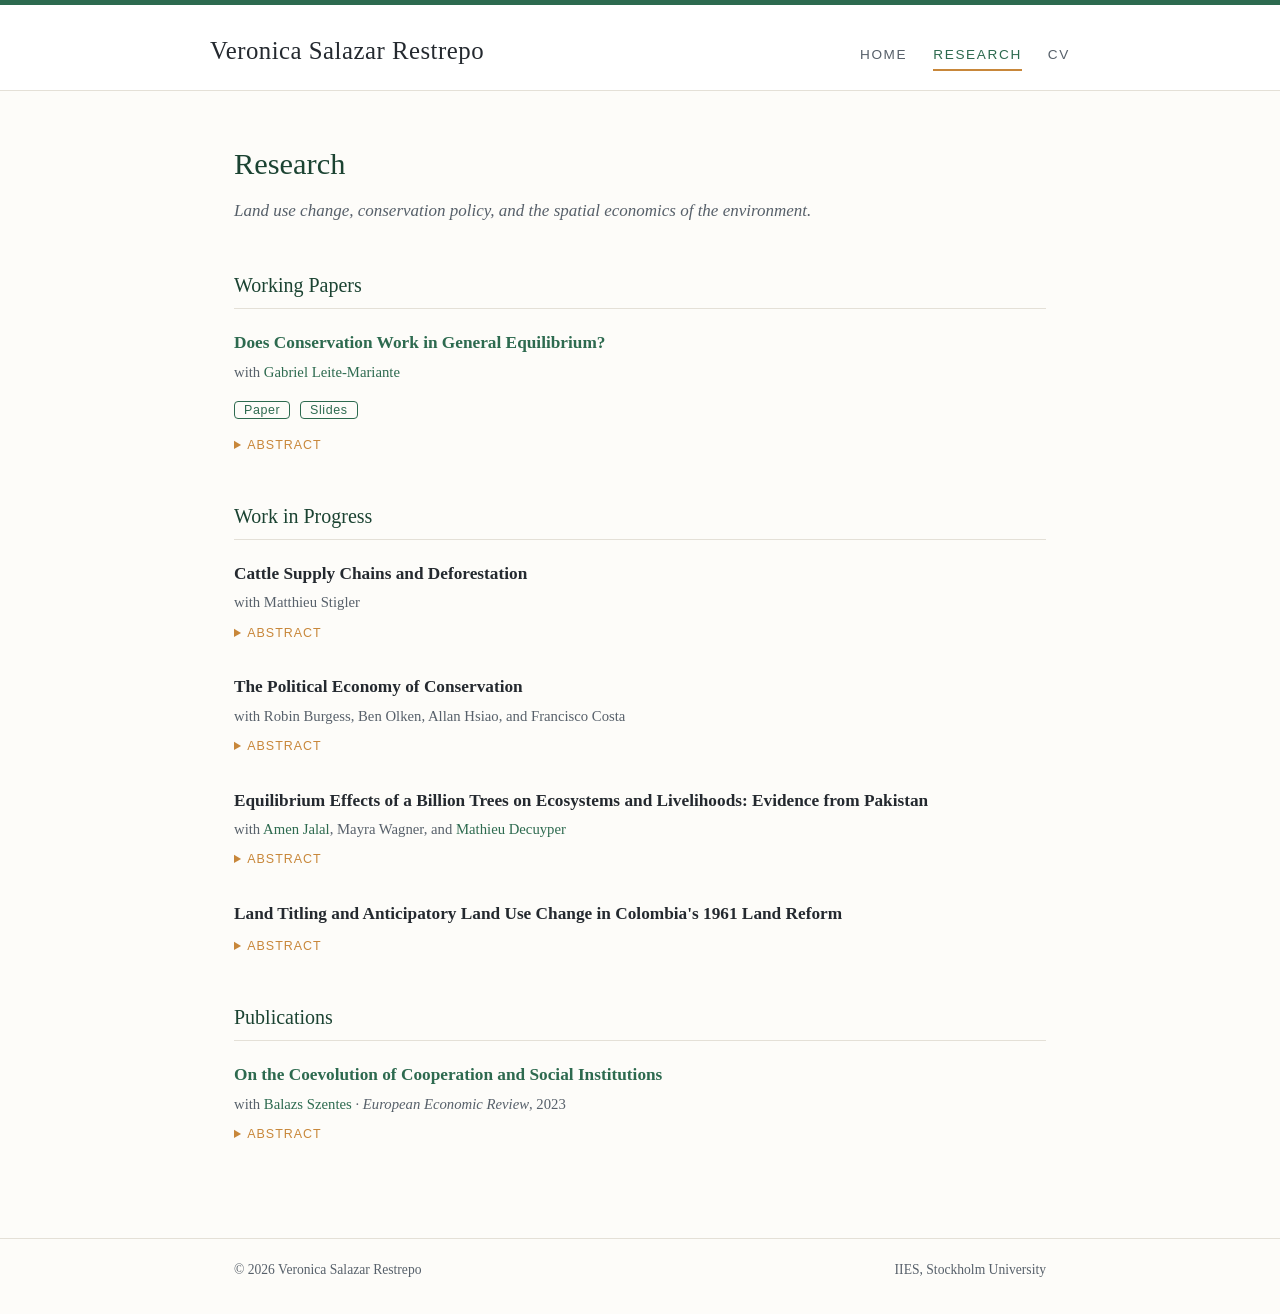
<file: research.html>
<!DOCTYPE html>
<html lang="en">
<head>
  <meta charset="utf-8">
  <meta name="viewport" content="width=device-width, initial-scale=1">
  <title>Research — Veronica Salazar Restrepo</title>
  <meta name="description" content="Working papers and publications by Veronica Salazar Restrepo.">
  <link rel="stylesheet" href="style.css">
</head>
<body>

<header>
  <div class="container header-inner">
    <h1 class="site-name"><a href="index.html">Veronica Salazar Restrepo</a></h1>
    <nav>
      <a href="index.html">Home</a>
      <a href="research.html" class="active">Research</a>
      <a href="https://www.dropbox.com/scl/fi/gvxs1b6x13nz2bbg03e0x/CV_September_2025.pdf?rlkey=jcrv7fee3othzpu6ybwnrh1mo&amp;dl=0">CV</a>
    </nav>
  </div>
</header>

<main>
  <div class="container">
    <h1>Research</h1>
    <p class="tagline">Land use change, conservation policy, and the spatial economics of the environment.</p>

    <h2>Working Papers</h2>

    <div class="paper">
      <p class="paper-title"><a href="https://vsalazarr.github.io/jobmarketpaper/">Does Conservation Work in General Equilibrium?</a></p>
      <p class="paper-meta">with <a href="https://www.gleitemariante.com/">Gabriel Leite-Mariante</a></p>
      <p class="paper-links">
        <a href="https://vsalazarr.github.io/jobmarketpaper/">Paper</a>
        <a href="https://www.dropbox.com/scl/fi/8l1c1acu24wz69ycrxec1/ResearchDay_UniGE_30min.pdf?rlkey=0ph3fwei99fq8eux98u2zlanr&amp;dl=0">Slides</a>
      </p>
      <details class="abstract">
        <summary>Abstract</summary>
        <p>Deforestation and the subsequent use of deforested land for agricultural activities account for roughly 20% of the global CO2-equivalent emissions in the past two decades. Despite the global scope of the consequences of deforestation, public policies and private initiatives to reduce deforestation are often spatially targeted: they intensify environmental protection in specific ecosystems, making agricultural land scarcer. While potentially effective at a local level, their global effectiveness may be attenuated in general equilibrium, due to resulting increases in the demand for agricultural land in non-targeted areas, i.e. deforestation leakage. To quantify leakage, we build a quantitative spatial equilibrium model of the Brazilian economy where agricultural land is the output of a costly process of deforestation, firms produce goods that are differentially land-demanding, and there is costly trade and migration. Our main findings are that (i) targeting the regions with highest deforestation levels can be an effective tool to curb aggregate deforestation in Brazil, and (ii) leakage increases significantly when considering a longer time-horizon. After one year, 2-3% of the deforestation reductions are outdone by leakage. Simulating the model forward for 10 years, this number goes up to 10%. The relatively small leakage is driven by agricultural intensification, including more crop farming, increased worker and cattle density per pasture, and shifts of production towards more productive regions.</p>
      </details>
    </div>

    <h2>Work in Progress</h2>

    <div class="paper">
      <p class="paper-title">Cattle Supply Chains and Deforestation</p>
      <p class="paper-meta">with Matthieu Stigler</p>
      <details class="abstract">
        <summary>Abstract</summary>
        <p>Tropical forests are crucial to the global environment, serving as biodiversity hubs, storing and sequestering carbon, yet they face severe threats from agricultural expansion. Recognizing their role in deforestation, countries like the UK, US, and EU have implemented trade policies to curb deforestation by requiring proof that the production of a set of agricultural commodities is deforestation-free. A key question is whether these policies will encourage farmers to adopt sustainable practices or instead push them toward less regulated buyers. In this paper, we adopt a structural approach to evaluate the effectiveness and potential leakages of sustainable supply-chain policies in the context of Brazil's cattle sector. First, we leverage a unique dataset on animal transport, matched with property boundaries, to document key empirical patterns of deforestation and the supply network of cattle at the farm level in the state of Pará, Brazil. Second, we build a structural model of farm-level land use decisions with an endogenous supply network. Third, guided by model-derived gravity equations, we estimate the role of existing domestic supply-chain zero-deforestation commitments (ZDC) in shaping the trade of cattle. Our results indicate that a 10% increase in deforestation by a farm is associated with an 14% decrease in their probability of being chosen as the supplier by a ZDC slaughterhouse.</p>
      </details>
    </div>

    <div class="paper">
      <p class="paper-title">The Political Economy of Conservation</p>
      <p class="paper-meta">with Robin Burgess, Ben Olken, Allan Hsiao, and Francisco Costa</p>
      <details class="abstract">
        <summary>Abstract</summary>
        <p>We study the tradeoffs between using Pigouvian taxes and targeted bans to promote conservation when political economy concerns are relevant. A land use tax on emissions reduces emissions at least cost to aggregate domestic welfare, but involves large losses to producer surplus. These losses can generate political pushback. A land use ban is potentially less efficient, but does not impose losses on inframarginal players. Avoiding these losses can enhance political sustainability. We apply these ideas to tropical forests in Brazil and Indonesia. In Brazil, we show empirically that agricultural producers react to stronger environmental regulation by increasing their political support for pro-agricultural politicians. In both Brazil and Indonesia, we show quantitatively that bans can help to navigate this resistance. Bans and taxes are similarly effective at reducing carbon emissions, but bans are much less costly for agricultural producers. Our findings indicate that bans may be more politically sustainable than taxes.</p>
      </details>
    </div>

    <div class="paper">
      <p class="paper-title">Equilibrium Effects of a Billion Trees on Ecosystems and Livelihoods: Evidence from Pakistan</p>
      <p class="paper-meta">with <a href="http://amenjalal.com">Amen Jalal</a>, Mayra Wagner, and <a href="https://www.wur.nl/en/Persons/Mathieu-M-Mathieu-Decuyper-MSc.htm">Mathieu Decuyper</a></p>
      <details class="abstract">
        <summary>Abstract</summary>
        <p>Several countries are investing large sums of money in nation-wide tree planting programs as part of their climate mitigation and adaptation strategies. However, there is limited evidence on the impacts of such programs on livelihoods and ecosystems. These programs may disrupt ecosystems and agriculture, deplete water supplies, displace local communities, and lead to more deforestation in other areas. Conversely, planting the right species of trees at the right place can sequester carbon, regenerate forests, and provide ecosystem services like flood prevention. In this project, we focus on Pakistan's Billion Tree Tsunami Afforestation Programme (BTTAP), which planted 1 billion trees in the province of Khyber Pakhtunkhwa. First, we employ the AVOCADO remote-sensing algorithm to measure forest regrowth at high resolution (30m pixels) in order to measure the effectiveness of the program (Decuyper et al. 2022). Second, we also gather environmental data on wind, fires, temperature, precipitation, and pollution and combine it with administrative data on socioeconomic outcomes in order to measure ecological spillovers of the program in neighboring areas. Finally, we incorporate these spillovers in a general equilibrium framework to analyze whether the program displaced existing economic activities like agriculture.</p>
      </details>
    </div>

    <div class="paper">
      <p class="paper-title">Land Titling and Anticipatory Land Use Change in Colombia's 1961 Land Reform</p>
      <details class="abstract">
        <summary>Abstract</summary>
        <p>The formality of land ownership is likely to be a key determinant of the economic and environmental efficiency of land use. However, the effects are theoretically ambiguous. On one hand, more secure land ownership may encourage the conservation of forests if they have long-term private benefits. On the other hand, it may encourage the conversion of forests to arable land or pastures as this conversion is a costly long-term investment. Moreover, a land titling program offering ownership rights to squatters may drive speculatory deforestation. I study the effects of the 1961 Land Reform law in Colombia which changed the requirements for landless squatters to claim ownership over rural land. The goal of this paper is to assess how property rights assignment from the state towards individuals modifies the market incentives driving land use change. A better understanding of the nature of this interaction could help better analyse (1) how market-based mechanisms to reduce land use emissions will work in an environment with ongoing land titling and (2) how property-rights reforms could interact with price changes, subsidies, or other changes to the profitability of agricultural activity.</p>
      </details>
    </div>

    <h2>Publications</h2>

    <div class="paper">
      <p class="paper-title"><a href="https://www.sciencedirect.com/science/article/pii/S0014292123002489">On the Coevolution of Cooperation and Social Institutions</a></p>
      <p class="paper-meta">with <a href="https://personal.lse.ac.uk/szentes/">Balazs Szentes</a> · <span class="venue">European Economic Review</span>, 2023</p>
      <details class="abstract">
        <summary>Abstract</summary>
        <p>This paper examines an environment inhabited by self-interested individuals and unconditional cooperators. The individuals are randomly paired and engage in the Prisoner's Dilemma Game. Cooperation among players is incentivized by institutional capital, and selfish individuals incur a cost to identify situations where defection goes unpunished. In this environment, we explore the coevolution of types and institutional capital, with both the distribution of types and capital evolving through myopic best-response dynamics. The equilibria are shown to be Pareto-ranked. The main finding is that any equilibrium level of institutional capital exceeds the optimal amount in the long run. Thus, forward-looking optimal institutions not only foster a more cooperative culture but are also more cost-effective compared to the myopically optimal ones.</p>
      </details>
    </div>

  </div>
</main>

<footer>
  <div class="container footer-inner">
    <span>© 2026 Veronica Salazar Restrepo</span>
    <span>IIES, Stockholm University</span>
  </div>
</footer>

</body>
</html>
</file>
<file: style.css>
/* Veronica Salazar Restrepo — academic site stylesheet */

:root {
  --green: #2d6a4f;        /* forest green accent */
  --green-dark: #1b4332;
  --gold: #c8873a;         /* warm secondary accent */
  --ink: #24292f;
  --muted: #57606a;
  --bg: #fdfcf9;           /* warm off-white */
  --rule: #e4e0d7;
}

* { box-sizing: border-box; }

body {
  margin: 0;
  background: var(--bg);
  color: var(--ink);
  font-family: Georgia, 'Times New Roman', serif;
  font-size: 17px;
  line-height: 1.65;
}

a { color: var(--green); text-decoration: none; }
a:hover { color: var(--green-dark); text-decoration: underline; }

.container {
  max-width: 860px;
  margin: 0 auto;
  padding: 0 24px;
}

/* Header */
header {
  border-top: 5px solid var(--green);
  border-bottom: 1px solid var(--rule);
  background: #fff;
}

.header-inner {
  display: flex;
  align-items: baseline;
  justify-content: space-between;
  flex-wrap: wrap;
  padding: 26px 0 18px;
}

.site-name {
  font-size: 1.55rem;
  font-weight: 400;
  letter-spacing: 0.02em;
  margin: 0;
}
.site-name a { color: var(--ink); }
.site-name a:hover { color: var(--green-dark); text-decoration: none; }

nav { display: flex; gap: 26px; }

nav a {
  font-family: 'Helvetica Neue', Arial, sans-serif;
  font-size: 0.85rem;
  letter-spacing: 0.12em;
  text-transform: uppercase;
  color: var(--muted);
  padding-bottom: 3px;
}
nav a:hover { color: var(--green); text-decoration: none; }
nav a.active { color: var(--green); border-bottom: 2px solid var(--gold); }

/* Main */
main { padding: 48px 0 64px; }

h1 {
  font-size: 1.9rem;
  font-weight: 400;
  color: var(--green-dark);
  margin: 0 0 8px;
}

h2 {
  font-size: 1.25rem;
  font-weight: 400;
  color: var(--green-dark);
  border-bottom: 1px solid var(--rule);
  padding-bottom: 6px;
  margin: 44px 0 20px;
}

.tagline {
  font-style: italic;
  color: var(--muted);
  margin: 0 0 32px;
}

/* Home layout */
.profile {
  display: flex;
  gap: 40px;
  align-items: flex-start;
  flex-wrap: wrap;
}

.profile-photo {
  width: 240px;
  flex-shrink: 0;
}

.profile-photo img {
  width: 100%;
  border-radius: 6px;
  border: 1px solid var(--rule);
  display: block;
}

.photo-caption {
  font-size: 0.8rem;
  color: var(--muted);
  font-style: italic;
  margin-top: 8px;
  text-align: center;
}

.profile-text { flex: 1; min-width: 300px; }
.profile-text p:first-child { margin-top: 0; }

.contact-list {
  list-style: none;
  padding: 0;
  margin: 24px 0 0;
  font-size: 0.95rem;
}
.contact-list li { margin-bottom: 6px; }
.contact-list .label {
  font-family: 'Helvetica Neue', Arial, sans-serif;
  font-size: 0.72rem;
  letter-spacing: 0.1em;
  text-transform: uppercase;
  color: var(--gold);
  display: inline-block;
  width: 92px;
}

.interests span {
  display: inline-block;
  background: #eaf2ee;
  color: var(--green-dark);
  font-family: 'Helvetica Neue', Arial, sans-serif;
  font-size: 0.78rem;
  padding: 3px 12px;
  border-radius: 999px;
  margin: 0 6px 6px 0;
}

/* Papers */
.paper { margin-bottom: 30px; }

.paper-title {
  font-size: 1.08rem;
  margin: 0 0 2px;
  font-weight: 700;
}

.paper-meta {
  font-size: 0.92rem;
  color: var(--muted);
  margin: 0 0 6px;
}
.paper-meta .venue { font-style: italic; }

.paper-links { font-size: 0.88rem; }
.paper-links a {
  font-family: 'Helvetica Neue', Arial, sans-serif;
  font-size: 0.78rem;
  letter-spacing: 0.05em;
  border: 1px solid var(--green);
  border-radius: 4px;
  padding: 1px 9px;
  margin-right: 6px;
}
.paper-links a:hover { background: var(--green); color: #fff; text-decoration: none; }

details.abstract { margin-top: 8px; }

details.abstract summary {
  cursor: pointer;
  font-family: 'Helvetica Neue', Arial, sans-serif;
  font-size: 0.78rem;
  letter-spacing: 0.08em;
  text-transform: uppercase;
  color: var(--gold);
}
details.abstract summary:hover { color: var(--green); }

details.abstract p {
  font-size: 0.95rem;
  color: var(--ink);
  background: #fff;
  border-left: 3px solid var(--green);
  padding: 12px 16px;
  margin: 10px 0 0;
}

/* Footer */
footer {
  border-top: 1px solid var(--rule);
  padding: 20px 0 32px;
  font-size: 0.85rem;
  color: var(--muted);
}
.footer-inner { display: flex; justify-content: space-between; flex-wrap: wrap; gap: 8px; }

@media (max-width: 640px) {
  .profile { flex-direction: column; }
  .profile-photo { width: 200px; }
  .header-inner { flex-direction: column; gap: 10px; }
}
</file>
